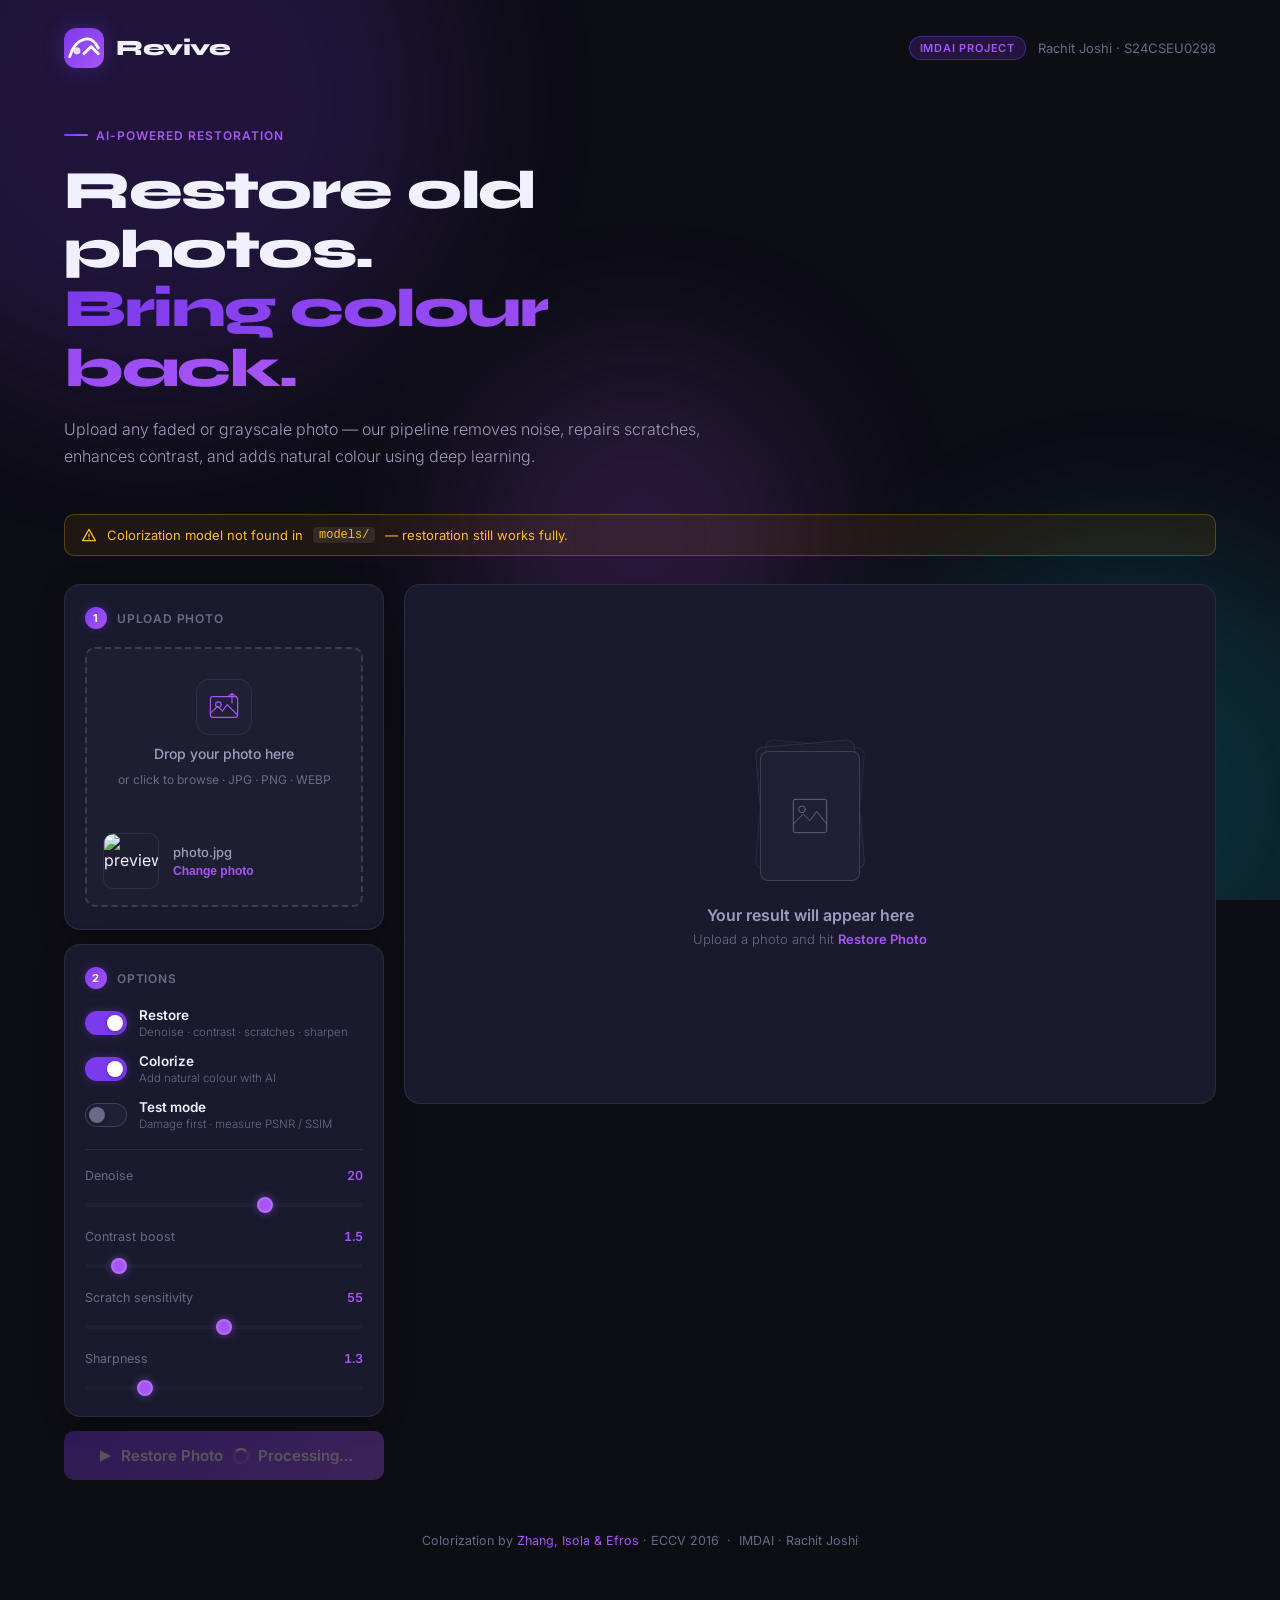
<file: public/index.html>
<!DOCTYPE html>
<html lang="en">
<head>
  <meta charset="UTF-8" />
  <meta name="viewport" content="width=device-width, initial-scale=1.0" />
  <title>Revive — AI Photo Restoration</title>
  <link rel="preconnect" href="https://fonts.googleapis.com">
  <link rel="preconnect" href="https://fonts.gstatic.com" crossorigin>
  <link href="https://fonts.googleapis.com/css2?family=Syne:wght@600;700;800&family=Inter:wght@300;400;500;600&display=swap" rel="stylesheet">
  <link rel="stylesheet" href="/public/style.css" />
</head>
<body>

  <!-- background mesh -->
  <div class="bg-mesh" aria-hidden="true">
    <div class="mesh-orb orb-1"></div>
    <div class="mesh-orb orb-2"></div>
    <div class="mesh-orb orb-3"></div>
  </div>

  <div class="page">

    <!-- ════ HEADER ════ -->
    <header class="header">
      <div class="brand">
        <div class="brand-mark">
          <svg viewBox="0 0 28 28" fill="none" xmlns="http://www.w3.org/2000/svg">
            <path d="M4 20 Q7 10 14 8 Q20 6 24 14" stroke="white" stroke-width="2" stroke-linecap="round" fill="none"/>
            <circle cx="9" cy="16" r="2.5" fill="white" opacity=".8"/>
            <path d="M14 18 L19 13 L24 18" stroke="white" stroke-width="2" fill="none" stroke-linecap="round" stroke-linejoin="round"/>
          </svg>
        </div>
        <span class="brand-name">Revive</span>
      </div>
      <div class="header-right">
        <span class="badge">IMDAI Project</span>
        <span class="author">Rachit Joshi · S24CSEU0298</span>
      </div>
    </header>

    <!-- ════ HERO ════ -->
    <section class="hero">
      <div class="hero-tag">AI-Powered Restoration</div>
      <h1 class="hero-title">Restore old photos.<br><span class="gradient-text">Bring colour back.</span></h1>
      <p class="hero-sub">Upload any faded or grayscale photo — our pipeline removes noise, repairs scratches, enhances contrast, and adds natural colour using deep learning.</p>
    </section>

    <!-- ════ ALERT ════ -->
    <div id="no-color-banner" class="alert" hidden>
      <svg viewBox="0 0 20 20" fill="none" width="16" height="16" stroke="currentColor" stroke-width="1.6" stroke-linecap="round"><path d="M10 3L18 17H2L10 3Z" stroke-linejoin="round"/><path d="M10 9v3M10 14.5v.5"/></svg>
      Colorization model not found in <code>models/</code> — restoration still works fully.
    </div>

    <!-- ════ WORKSPACE ════ -->
    <div class="workspace">

      <!-- ── SIDEBAR ── -->
      <aside class="sidebar">

        <div class="panel">
          <div class="panel-title">
            <span class="step-dot">1</span>
            Upload Photo
          </div>
          <div id="dz" class="dropzone" tabindex="0" role="button" aria-label="Upload photo">
            <input id="file-in" type="file" accept="image/*" hidden />
            <div id="dz-idle" class="dz-idle">
              <div class="dz-icon">
                <svg viewBox="0 0 40 40" fill="none" stroke="currentColor" stroke-width="1.5" stroke-linecap="round" stroke-linejoin="round" width="32" height="32">
                  <rect x="3" y="7" width="34" height="26" rx="3"/>
                  <circle cx="13" cy="17" r="3.5"/>
                  <path d="M3 28l9-9 6 6 6-8 13 13"/>
                  <path d="M30 3v12M25 7l5-4 5 4"/>
                </svg>
              </div>
              <p class="dz-title">Drop your photo here</p>
              <p class="dz-hint">or click to browse · JPG · PNG · WEBP</p>
            </div>
            <div id="dz-filled" class="dz-filled" hidden>
              <img id="dz-thumb" alt="preview" />
              <div class="dz-meta">
                <p id="dz-name">photo.jpg</p>
                <button id="dz-change">Change photo</button>
              </div>
            </div>
          </div>
        </div>

        <div class="panel">
          <div class="panel-title">
            <span class="step-dot">2</span>
            Options
          </div>

          <div class="toggles">
            <label class="tog">
              <input type="checkbox" id="opt-restore" checked />
              <span class="tog-switch"><span class="tog-thumb"></span></span>
              <span class="tog-info">
                <strong>Restore</strong>
                <small>Denoise · contrast · scratches · sharpen</small>
              </span>
            </label>
            <label class="tog">
              <input type="checkbox" id="opt-color" checked />
              <span class="tog-switch"><span class="tog-thumb"></span></span>
              <span class="tog-info">
                <strong>Colorize</strong>
                <small>Add natural colour with AI</small>
              </span>
            </label>
            <label class="tog">
              <input type="checkbox" id="opt-sim" />
              <span class="tog-switch"><span class="tog-thumb"></span></span>
              <span class="tog-info">
                <strong>Test mode</strong>
                <small>Damage first · measure PSNR / SSIM</small>
              </span>
            </label>
          </div>

          <div class="rule"></div>

          <div class="sliders">
            <div class="sl">
              <div class="sl-row"><label for="s-dn">Denoise</label><output id="o-dn">20</output></div>
              <input type="range" id="s-dn" min="1" max="30" value="20">
            </div>
            <div class="sl">
              <div class="sl-row"><label for="s-cl">Contrast boost</label><output id="o-cl">1.5</output></div>
              <input type="range" id="s-cl" min="1.0" max="6.0" step="0.5" value="1.5">
            </div>
            <div class="sl">
              <div class="sl-row"><label for="s-sc">Scratch sensitivity</label><output id="o-sc">55</output></div>
              <input type="range" id="s-sc" min="10" max="100" value="55">
            </div>
            <div class="sl">
              <div class="sl-row"><label for="s-sh">Sharpness</label><output id="o-sh">1.3</output></div>
              <input type="range" id="s-sh" min="1.0" max="2.5" step="0.1" value="1.3">
            </div>
          </div>
        </div>

        <button id="run-btn" class="run-btn" disabled>
          <span id="run-idle" class="run-label">
            <svg viewBox="0 0 20 20" fill="none" stroke="currentColor" stroke-width="1.8" width="16" height="16" stroke-linecap="round"><polygon points="5,3 19,10 5,17" fill="currentColor" stroke="none"/></svg>
            Restore Photo
          </span>
          <span id="run-busy" class="run-label" hidden>
            <span class="spinner"></span> Processing…
          </span>
        </button>

      </aside>

      <!-- ── RESULT AREA ── -->
      <main class="main">

        <!-- placeholder -->
        <div id="empty-state" class="empty-state">
          <div class="es-inner">
            <div class="photo-stack">
              <div class="ps-card ps-3"></div>
              <div class="ps-card ps-2"></div>
              <div class="ps-card ps-1">
                <svg viewBox="0 0 60 60" fill="none" width="40" height="40" stroke="currentColor" stroke-width="1.2" stroke-linecap="round" opacity=".4">
                  <rect x="5" y="5" width="50" height="50" rx="3"/>
                  <circle cx="18" cy="20" r="5"/>
                  <path d="M5 42L20 27l10 10 10-14 15 19"/>
                </svg>
              </div>
            </div>
            <p class="es-title">Your result will appear here</p>
            <p class="es-hint">Upload a photo and hit <strong>Restore Photo</strong></p>
          </div>
        </div>

        <!-- result panel -->
        <div id="result-panel" class="result-panel" hidden>

          <div class="rp-header">
            <h2 class="rp-title">Result</h2>
            <div class="rp-controls">
              <div class="view-switch">
                <button id="vs-compare" class="vs-btn active">Compare</button>
                <button id="vs-split"   class="vs-btn">Side by side</button>
              </div>
              <a id="dl-btn" class="dl-btn" download="revived.png">
                <svg viewBox="0 0 16 16" fill="none" stroke="currentColor" stroke-width="1.8" width="14" height="14" stroke-linecap="round" stroke-linejoin="round"><path d="M8 2v9M4 7l4 4 4-4"/><path d="M2 13h12"/></svg>
                Download
              </a>
            </div>
          </div>

          <!-- compare view -->
          <div id="view-cmp" class="view-cmp">
            <div id="cmp-stage" class="cmp-stage">
              <div id="cmp-after"  class="cmp-layer"></div>
              <div id="cmp-before" class="cmp-layer cmp-top"></div>
              <div id="cmp-handle" class="cmp-handle">
                <div class="ch-line"></div>
                <div class="ch-knob">
                  <svg viewBox="0 0 20 20" fill="none" stroke="currentColor" stroke-width="2.2" width="14" height="14" stroke-linecap="round" stroke-linejoin="round"><path d="M6 5l-4 5 4 5M14 5l4 5-4 5"/></svg>
                </div>
              </div>
              <span class="cmp-tag cmp-tag-l" id="tag-l">Before</span>
              <span class="cmp-tag cmp-tag-r" id="tag-r">After</span>
            </div>
          </div>

          <!-- split view -->
          <div id="view-split" class="view-split" hidden>
            <figure>
              <img id="sp-a" alt="before" />
              <figcaption id="sp-cap-a">Before</figcaption>
            </figure>
            <figure>
              <img id="sp-b" alt="after" />
              <figcaption id="sp-cap-b">After</figcaption>
            </figure>
          </div>

          <!-- metrics -->
          <div id="metrics" class="metrics" hidden>
            <p class="m-head">Quality vs. original (test mode)</p>
            <div class="m-grid">
              <div class="mc"><span class="mc-l">PSNR before</span><span class="mc-v" id="mc-pb">—</span><span class="mc-u">dB</span></div>
              <div class="mc accent"><span class="mc-l">PSNR after</span><span class="mc-v" id="mc-pa">—</span><span class="mc-u">dB</span><span class="mc-d" id="mc-dp"></span></div>
              <div class="mc"><span class="mc-l">SSIM before</span><span class="mc-v" id="mc-sb">—</span></div>
              <div class="mc accent"><span class="mc-l">SSIM after</span><span class="mc-v" id="mc-sa">—</span><span class="mc-d" id="mc-ds"></span></div>
            </div>
          </div>

        </div>
      </main>
    </div>

    <footer class="footer">
      Colorization by <a href="https://richzhang.github.io/colorization/" target="_blank" rel="noopener">Zhang, Isola &amp; Efros</a> · ECCV 2016 &nbsp;·&nbsp; IMDAI · Rachit Joshi
    </footer>

  </div><!-- /page -->

  <script src="/public/app.js"></script>
</body>
</html>
</file>
<file: public/style.css>
/* ============================================================
   Revive — AI Photo Restoration
   Dark theme · vibrant purple/violet accent · clean system
   ============================================================ */

*, *::before, *::after { box-sizing: border-box; margin: 0; padding: 0; }

:root {
  /* core */
  --bg:         #0d0d14;
  --bg-2:       #12121e;
  --surface:    #1a1a2e;
  --surface-2:  #1f1f35;
  --border:     rgba(255,255,255,.08);
  --border-2:   rgba(255,255,255,.14);

  /* accent — violet → purple */
  --accent:     #7c3aed;
  --accent-2:   #a855f7;
  --accent-grd: linear-gradient(135deg, #7c3aed, #a855f7);
  --accent-glow: rgba(124, 58, 237, .35);

  /* secondary — cyan */
  --cyan:       #06b6d4;
  --cyan-grd:   linear-gradient(135deg, #06b6d4, #0891b2);

  /* text */
  --text:       #f1f0ff;
  --text-2:     #a09abe;
  --text-3:     #6b6888;

  /* status */
  --green:      #10b981;
  --red:        #f43f5e;

  --radius:     16px;
  --radius-sm:  10px;
}

html { font-size: 16px; scroll-behavior: smooth; }

body {
  font-family: 'Inter', system-ui, -apple-system, sans-serif;
  background: var(--bg);
  color: var(--text);
  min-height: 100vh;
  overflow-x: hidden;
  -webkit-font-smoothing: antialiased;
}

/* ── animated background mesh ── */
.bg-mesh {
  position: fixed; inset: 0; pointer-events: none; z-index: 0; overflow: hidden;
}
.mesh-orb {
  position: absolute; border-radius: 50%;
  filter: blur(80px); opacity: .18;
}
.orb-1 { width: 600px; height: 600px; background: #7c3aed; top: -200px; left: -150px; animation: drift1 18s ease-in-out infinite alternate; }
.orb-2 { width: 500px; height: 500px; background: #06b6d4; bottom: -150px; right: -100px; animation: drift2 22s ease-in-out infinite alternate; }
.orb-3 { width: 350px; height: 350px; background: #a855f7; top: 40%; left: 50%; transform: translateX(-50%); animation: drift3 14s ease-in-out infinite alternate; }

@keyframes drift1 { to { transform: translate(60px, 80px); } }
@keyframes drift2 { to { transform: translate(-50px, -60px); } }
@keyframes drift3 { to { transform: translateX(-50%) translateY(-40px); opacity: .1; } }

/* ── page ── */
.page {
  position: relative; z-index: 1;
  max-width: 1200px; margin: 0 auto; padding: 28px 24px 60px;
}

/* ── header ── */
.header {
  display: flex; align-items: center; justify-content: space-between;
  flex-wrap: wrap; gap: 14px; margin-bottom: 52px;
}
.brand { display: flex; align-items: center; gap: 12px; }
.brand-mark {
  width: 40px; height: 40px; border-radius: 12px; flex-shrink: 0;
  background: var(--accent-grd);
  display: flex; align-items: center; justify-content: center;
  box-shadow: 0 0 20px var(--accent-glow);
}
.brand-name {
  font-family: 'Syne', sans-serif; font-size: 22px; font-weight: 800;
  letter-spacing: -.5px; color: var(--text);
}
.header-right { display: flex; align-items: center; gap: 12px; }
.badge {
  font-size: 11px; font-weight: 600; letter-spacing: .8px; text-transform: uppercase;
  padding: 4px 10px; border-radius: 999px;
  background: rgba(124,58,237,.2); border: 1px solid rgba(124,58,237,.4);
  color: var(--accent-2);
}
.author { font-size: 13px; color: var(--text-3); }

/* ── hero ── */
.hero { margin-bottom: 44px; max-width: 680px; }
.hero-tag {
  display: inline-flex; align-items: center; gap: 8px;
  font-size: 12px; font-weight: 600; letter-spacing: 1px; text-transform: uppercase;
  color: var(--accent-2); margin-bottom: 18px;
}
.hero-tag::before {
  content: ''; width: 24px; height: 2px; border-radius: 999px;
  background: var(--accent-grd);
}
.hero-title {
  font-family: 'Syne', sans-serif; font-size: clamp(32px, 5vw, 54px); font-weight: 800;
  line-height: 1.1; letter-spacing: -1.5px; color: var(--text); margin-bottom: 18px;
}
.gradient-text {
  background: var(--accent-grd); -webkit-background-clip: text; -webkit-text-fill-color: transparent;
  background-clip: text;
}
.hero-sub { font-size: 16px; color: var(--text-2); line-height: 1.7; font-weight: 300; }

/* ── alert ── */
.alert {
  display: flex; align-items: center; gap: 10px;
  padding: 12px 16px; border-radius: var(--radius-sm); margin-bottom: 28px;
  background: rgba(245,158,11,.08); border: 1px solid rgba(245,158,11,.3);
  color: #fbbf24; font-size: 13px;
}
.alert code { background: rgba(255,255,255,.08); padding: 1px 6px; border-radius: 4px; font-size: 12px; }

/* ── workspace ── */
.workspace {
  display: grid;
  grid-template-columns: 320px 1fr;
  gap: 20px; align-items: start;
}
@media (max-width: 900px) { .workspace { grid-template-columns: 1fr; } }

/* ── panels ── */
.panel {
  background: var(--surface);
  border: 1px solid var(--border);
  border-radius: var(--radius);
  padding: 22px 20px;
  margin-bottom: 14px;
  box-shadow: 0 4px 24px rgba(0,0,0,.3);
}
.panel-title {
  display: flex; align-items: center; gap: 10px;
  font-size: 12px; font-weight: 600; text-transform: uppercase;
  letter-spacing: .8px; color: var(--text-3); margin-bottom: 18px;
}
.step-dot {
  width: 22px; height: 22px; border-radius: 50%; font-size: 11px; font-weight: 700;
  background: var(--accent-grd); color: #fff;
  display: flex; align-items: center; justify-content: center;
  box-shadow: 0 0 10px var(--accent-glow);
}

/* ── dropzone ── */
.dropzone {
  border: 2px dashed var(--border-2); border-radius: var(--radius-sm);
  cursor: pointer; outline: none; transition: all .18s ease;
  background: rgba(255,255,255,.02);
}
.dropzone:hover, .dropzone:focus, .dropzone.drag {
  border-color: var(--accent); background: rgba(124,58,237,.06);
  box-shadow: 0 0 0 4px rgba(124,58,237,.1);
}
.dz-idle {
  padding: 30px 20px; display: flex; flex-direction: column;
  align-items: center; gap: 10px; text-align: center; color: var(--text-3);
}
.dz-icon {
  width: 56px; height: 56px; border-radius: 14px;
  background: var(--surface-2); border: 1px solid var(--border);
  display: flex; align-items: center; justify-content: center;
  color: var(--accent-2);
}
.dz-title { font-size: 14px; font-weight: 500; color: var(--text-2); }
.dz-hint  { font-size: 12px; color: var(--text-3); }
.dz-filled { display: flex; align-items: center; gap: 14px; padding: 16px; }
.dz-filled img { width: 56px; height: 56px; object-fit: cover; border-radius: 10px; border: 1px solid var(--border); flex-shrink: 0; }
.dz-meta p { font-size: 13px; font-weight: 500; color: var(--text-2); white-space: nowrap; overflow: hidden; text-overflow: ellipsis; max-width: 180px; }
#dz-change { background: none; border: none; font-size: 12px; color: var(--accent-2); cursor: pointer; font-weight: 600; padding: 0; margin-top: 4px; display: block; }
#dz-change:hover { text-decoration: underline; }

/* ── toggles ── */
.toggles { display: flex; flex-direction: column; gap: 14px; }
.tog { display: flex; align-items: center; gap: 12px; cursor: pointer; user-select: none; }
.tog input { position: absolute; opacity: 0; pointer-events: none; }
.tog-switch {
  flex-shrink: 0; width: 42px; height: 24px; border-radius: 999px;
  background: var(--surface-2); border: 1px solid var(--border-2);
  position: relative; transition: background .2s, box-shadow .2s;
}
.tog-thumb {
  position: absolute; top: 3px; left: 3px; width: 16px; height: 16px; border-radius: 50%;
  background: var(--text-3); transition: transform .2s, background .2s;
  box-shadow: 0 1px 4px rgba(0,0,0,.3);
}
.tog input:checked + .tog-switch {
  background: var(--accent);
  border-color: transparent;
  box-shadow: 0 0 10px var(--accent-glow);
}
.tog input:checked + .tog-switch .tog-thumb {
  transform: translateX(18px); background: #fff;
}
.tog-info strong { font-size: 13.5px; font-weight: 600; color: var(--text); display: block; }
.tog-info small  { font-size: 11.5px; color: var(--text-3); display: block; margin-top: 2px; font-weight: 300; }

.rule { height: 1px; background: var(--border); margin: 18px 0; }

/* ── sliders ── */
.sliders { display: flex; flex-direction: column; gap: 18px; }
.sl-row { display: flex; justify-content: space-between; margin-bottom: 8px; }
.sl-row label { font-size: 12.5px; color: var(--text-3); }
.sl-row output { font-size: 12.5px; font-weight: 600; color: var(--accent-2); font-variant-numeric: tabular-nums; }
input[type="range"] {
  -webkit-appearance: none; appearance: none; width: 100%; height: 4px;
  border-radius: 999px; background: var(--surface-2); outline: none; cursor: pointer;
}
input[type="range"]::-webkit-slider-thumb {
  -webkit-appearance: none; width: 16px; height: 16px; border-radius: 50%;
  background: var(--accent-2); cursor: pointer;
  box-shadow: 0 0 8px rgba(168,85,247,.5);
  border: 2px solid rgba(255,255,255,.15);
}
input[type="range"]::-moz-range-thumb {
  width: 16px; height: 16px; border-radius: 50%;
  background: var(--accent-2); border: 2px solid rgba(255,255,255,.15);
}

/* ── run button ── */
.run-btn {
  width: 100%; padding: 15px; border-radius: var(--radius-sm); border: none;
  font-family: inherit; font-size: 15px; font-weight: 600; color: #fff;
  background: var(--accent-grd);
  box-shadow: 0 4px 20px var(--accent-glow);
  cursor: pointer; display: flex; align-items: center; justify-content: center; gap: 10px;
  transition: transform .12s, box-shadow .2s, opacity .2s;
}
.run-btn:hover:not(:disabled) {
  transform: translateY(-2px);
  box-shadow: 0 8px 30px var(--accent-glow);
}
.run-btn:disabled { opacity: .3; cursor: not-allowed; box-shadow: none; }
.run-label { display: inline-flex; align-items: center; gap: 9px; }
.spinner {
  width: 16px; height: 16px; border: 2px solid rgba(255,255,255,.25);
  border-top-color: #fff; border-radius: 50%; animation: spin .65s linear infinite;
}
@keyframes spin { to { transform: rotate(360deg); } }

/* ── empty state ── */
.empty-state {
  min-height: 520px; background: var(--surface); border: 1px solid var(--border);
  border-radius: var(--radius); display: flex; align-items: center; justify-content: center;
  padding: 30px;
}
.es-inner { text-align: center; }

/* stacked photo cards */
.photo-stack { position: relative; width: 120px; height: 140px; margin: 0 auto 24px; }
.ps-card {
  position: absolute; width: 100px; height: 130px; border-radius: 8px;
  border: 1px solid var(--border-2); background: var(--surface-2);
  display: flex; align-items: center; justify-content: center;
}
.ps-1 { bottom: 0; left: 50%; transform: translateX(-50%); z-index: 3; background: var(--surface-2); }
.ps-2 { bottom: 8px; left: 50%; transform: translateX(-50%) rotate(-5deg); z-index: 2; opacity: .6; }
.ps-3 { bottom: 8px; left: 50%; transform: translateX(-50%) rotate(5deg);  z-index: 1; opacity: .4; }

.es-title { font-size: 16px; font-weight: 600; color: var(--text-2); margin-bottom: 6px; }
.es-hint  { font-size: 13px; color: var(--text-3); font-weight: 300; }
.es-hint strong { color: var(--accent-2); font-weight: 600; }

/* ── result panel ── */
.result-panel {
  background: var(--surface); border: 1px solid var(--border);
  border-radius: var(--radius); overflow: hidden;
  box-shadow: 0 4px 24px rgba(0,0,0,.3);
}
.rp-header {
  display: flex; align-items: center; justify-content: space-between;
  flex-wrap: wrap; gap: 12px; padding: 18px 20px;
  border-bottom: 1px solid var(--border);
  background: var(--surface-2);
}
.rp-title { font-family: 'Syne', sans-serif; font-size: 18px; font-weight: 700; color: var(--text); }
.rp-controls { display: flex; align-items: center; gap: 10px; flex-wrap: wrap; }

.view-switch {
  display: flex; background: var(--bg-2); border: 1px solid var(--border);
  border-radius: 8px; padding: 3px;
}
.vs-btn {
  background: none; border: none; font-family: inherit; font-size: 12.5px; font-weight: 500;
  color: var(--text-3); cursor: pointer; padding: 5px 12px; border-radius: 6px;
  transition: all .15s;
}
.vs-btn.active { background: var(--surface); color: var(--text); box-shadow: 0 1px 4px rgba(0,0,0,.3); }

.dl-btn {
  display: inline-flex; align-items: center; gap: 7px;
  padding: 8px 14px; border-radius: 8px; font-size: 13px; font-weight: 600;
  text-decoration: none; color: #fff; background: var(--cyan-grd);
  box-shadow: 0 3px 12px rgba(6,182,212,.3); transition: transform .12s;
}
.dl-btn:hover { transform: translateY(-1px); }

/* ── compare slider ── */
.view-cmp { padding: 16px 20px; }
.cmp-stage {
  position: relative; width: 100%; border-radius: 12px; overflow: hidden;
  background: #06060f; min-height: 440px; cursor: ew-resize; user-select: none;
  border: 1px solid var(--border);
}
.cmp-layer { position: absolute; inset: 0; background-size: contain; background-repeat: no-repeat; background-position: center; }
.cmp-top { z-index: 2; }

.cmp-handle {
  position: absolute; top: 0; bottom: 0; left: 50%; z-index: 4;
  width: 2px; transform: translateX(-1px); cursor: ew-resize;
}
.ch-line { position: absolute; inset: 0; background: rgba(255,255,255,.7); width: 2px; }
.ch-knob {
  position: absolute; top: 50%; left: 50%;
  transform: translate(-50%, -50%);
  width: 36px; height: 36px; border-radius: 50%;
  background: var(--surface); border: 2px solid var(--accent-2);
  display: flex; align-items: center; justify-content: center;
  color: var(--accent-2); box-shadow: 0 0 14px var(--accent-glow);
}
.cmp-tag {
  position: absolute; z-index: 5; top: 14px;
  font-size: 11px; font-weight: 600; letter-spacing: .3px;
  padding: 4px 10px; border-radius: 999px;
  background: rgba(13,13,20,.75); color: var(--text);
  border: 1px solid var(--border-2); backdrop-filter: blur(6px);
  pointer-events: none;
}
.cmp-tag-l { left: 14px; }
.cmp-tag-r { right: 14px; }

/* ── split view ── */
.view-split { display: grid; grid-template-columns: 1fr 1fr; gap: 12px; padding: 16px 20px; }
@media (max-width: 560px) { .view-split { grid-template-columns: 1fr; } }
.view-split figure { margin: 0; }
.view-split img { width: 100%; border-radius: 10px; background: #06060f; object-fit: contain; border: 1px solid var(--border); }
.view-split figcaption { text-align: center; font-size: 12px; color: var(--text-3); margin-top: 8px; }

/* ── metrics ── */
.metrics { padding: 16px 20px; border-top: 1px solid var(--border); }
.m-head { font-size: 12px; font-weight: 600; text-transform: uppercase; letter-spacing: .5px; color: var(--text-3); margin-bottom: 12px; }
.m-grid { display: grid; grid-template-columns: repeat(4, 1fr); gap: 10px; }
@media (max-width: 640px) { .m-grid { grid-template-columns: repeat(2, 1fr); } }
.mc {
  background: var(--surface-2); border: 1px solid var(--border);
  border-radius: 10px; padding: 14px 12px;
  display: flex; flex-direction: column; gap: 3px;
}
.mc.accent { border-color: rgba(124,58,237,.3); background: rgba(124,58,237,.08); }
.mc-l { font-size: 11px; color: var(--text-3); font-weight: 500; }
.mc-v { font-family: 'Syne', sans-serif; font-size: 24px; font-weight: 700; color: var(--text); line-height: 1; margin-top: 2px; }
.mc-u { font-size: 11px; color: var(--text-3); }
.mc-d { font-size: 12px; font-weight: 600; color: var(--green); }
.mc-d.neg { color: var(--red); }

/* ── footer ── */
.footer { margin-top: 48px; text-align: center; font-size: 12.5px; color: var(--text-3); line-height: 2; }
.footer a { color: var(--accent-2); text-decoration: none; }
.footer a:hover { text-decoration: underline; }
</file>
